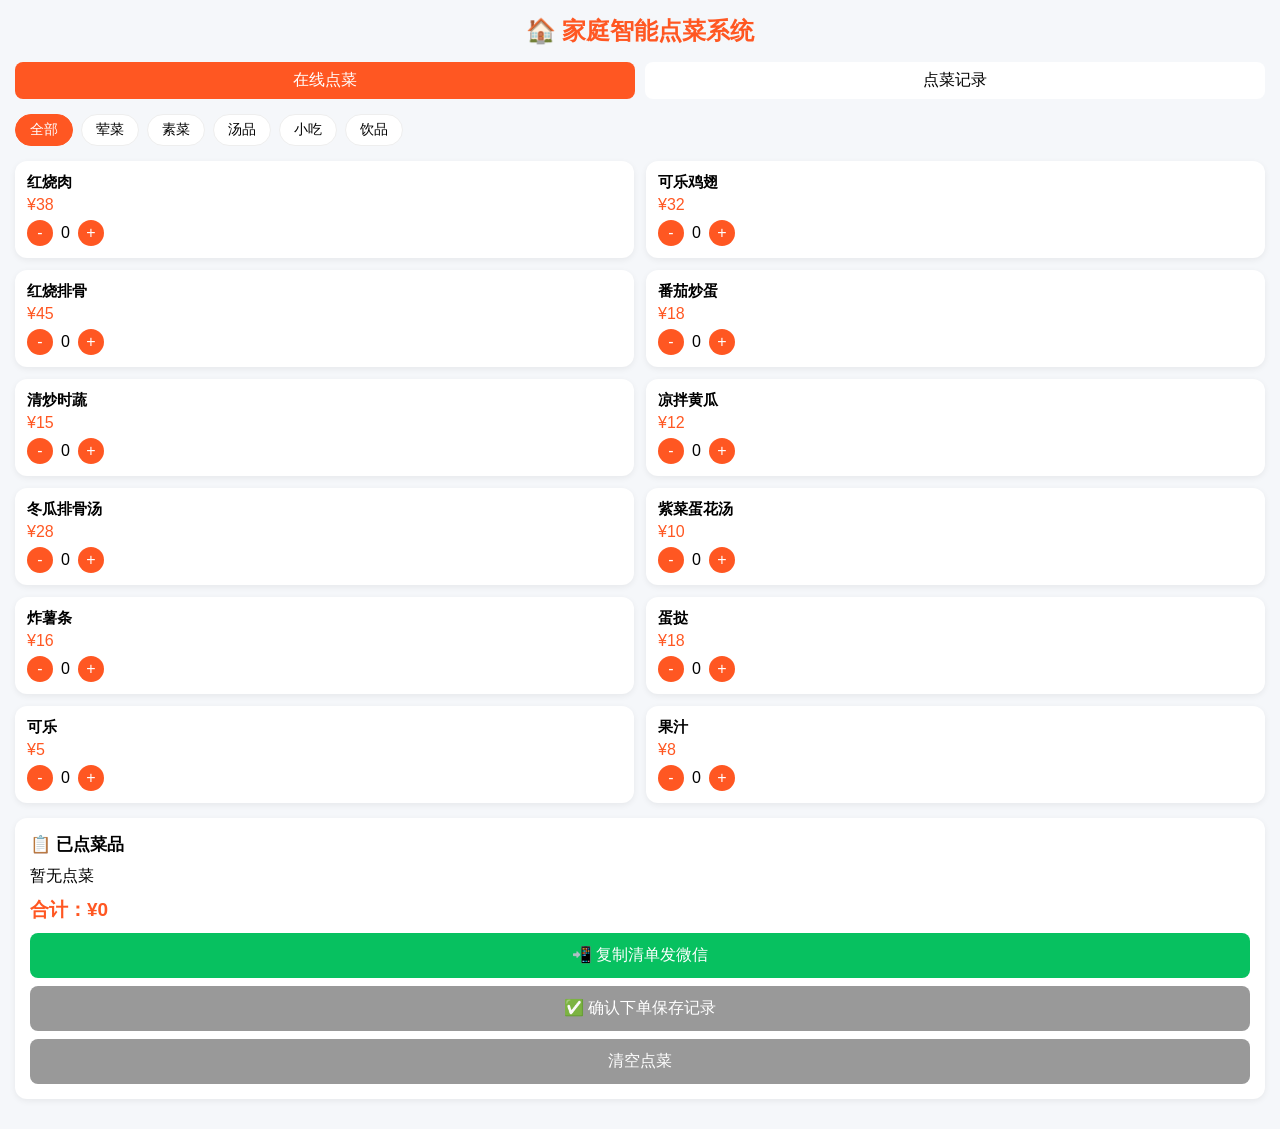
<file: index.html>
<!DOCTYPE html>
<html lang="zh-CN">
<head>
    <meta charset="UTF-8">
    <meta name="viewport" content="width=device-width, initial-scale=1.0">
    <title>家庭智能点菜系统-带记录发微信</title>
    <style>
        *{margin:0;padding:0;box-sizing:border-box;font-family:"微软雅黑",sans-serif;}
        body{background:#f5f7fa;padding:15px;}
        .title{text-align:center;font-size:24px;color:#ff5722;font-weight:bold;margin-bottom:15px;}
        .nav{display:flex;flex-wrap:wrap;gap:8px;margin-bottom:15px;}
        .nav-item{padding:6px 14px;background:#fff;border-radius:20px;border:1px solid #eee;font-size:14px;}
        .nav-item.active{background:#ff5722;color:#fff;border-color:#ff5722;}
        .food-list{display:grid;grid-template-columns:repeat(2,1fr);gap:12px;margin-bottom:15px;}
        .food-item{background:#fff;border-radius:12px;padding:12px;box-shadow:0 2px 6px #00000010;}
        .food-name{font-size:15px;font-weight:bold;margin-bottom:4px;}
        .food-price{color:#ff5722;margin-bottom:6px;}
        .num-box{display:flex;align-items:center;gap:8px;}
        .num-btn{width:26px;height:26px;border-radius:50%;border:none;background:#ff5722;color:#fff;font-size:16px;}
        .order-box,.record-box{background:#fff;border-radius:12px;padding:15px;box-shadow:0 2px 6px #00000010;margin-bottom:15px;}
        .order-title{font-size:17px;font-weight:bold;margin-bottom:10px;}
        .total{font-size:19px;color:#ff5722;font-weight:bold;margin-top:10px;}
        .btn{width:100%;padding:12px;border:none;border-radius:8px;font-size:16px;margin-top:10px;}
        .btn-wechat{background:#07c160;color:#fff;}
        .btn-clear{background:#999;color:#fff;margin-top:8px;}
        .record-item{padding:8px;border-bottom:1px solid #eee;font-size:14px;}
        .tab{display:flex;gap:10px;margin-bottom:15px;}
        .tab-btn{flex:1;text-align:center;padding:8px;background:#fff;border-radius:8px;}
        .tab-btn.active{background:#ff5722;color:#fff;}
        .hide{display:none;}
    </style>
</head>
<body>
    <div class="title">🏠 家庭智能点菜系统</div>

    <!-- 切换标签：点菜 / 点菜记录 -->
    <div class="tab">
        <div class="tab-btn active" onclick="switchTab('order')">在线点菜</div>
        <div class="tab-btn" onclick="switchTab('record')">点菜记录</div>
    </div>

    <!-- 点菜页面 -->
    <div id="orderPage">
        <!-- 分类导航 -->
        <div class="nav">
            <div class="nav-item active" onclick="switchCat('all')">全部</div>
            <div class="nav-item" onclick="switchCat('meat')">荤菜</div>
            <div class="nav-item" onclick="switchCat('veg')">素菜</div>
            <div class="nav-item" onclick="switchCat('soup')">汤品</div>
            <div class="nav-item" onclick="switchCat('snack')">小吃</div>
            <div class="nav-item" onclick="switchCat('drink')">饮品</div>
        </div>

        <!-- 菜品列表 -->
        <div class="food-list" id="foodList"></div>

        <!-- 已点菜单 -->
        <div class="order-box">
            <div class="order-title">📋 已点菜品</div>
            <div id="orderList"></div>
            <div class="total">合计：¥<span id="totalPrice">0</span></div>
            <button class="btn btn-wechat" onclick="copyToWechat()">📲 复制清单发微信</button>
            <button class="btn btn-clear" onclick="submitOrder()">✅ 确认下单保存记录</button>
            <button class="btn btn-clear" onclick="clearCart()">清空点菜</button>
        </div>
    </div>

    <!-- 点菜记录页面 -->
    <div id="recordPage" class="hide">
        <div class="record-box">
            <div class="order-title">📜 历史点菜记录</div>
            <div id="recordList"></div>
            <button class="btn btn-clear" onclick="clearAllRecord()">清空所有记录</button>
        </div>
    </div>

<script>
// 菜品数据 可自行修改增删
const foodData = [
    {name:"红烧肉",price:38,cat:"meat"},
    {name:"可乐鸡翅",price:32,cat:"meat"},
    {name:"红烧排骨",price:45,cat:"meat"},
    {name:"番茄炒蛋",price:18,cat:"veg"},
    {name:"清炒时蔬",price:15,cat:"veg"},
    {name:"凉拌黄瓜",price:12,cat:"veg"},
    {name:"冬瓜排骨汤",price:28,cat:"soup"},
    {name:"紫菜蛋花汤",price:10,cat:"soup"},
    {name:"炸薯条",price:16,cat:"snack"},
    {name:"蛋挞",price:18,cat:"snack"},
    {name:"可乐",price:5,cat:"drink"},
    {name:"果汁",price:8,cat:"drink"}
];

let cart = {};
let nowCat = "all";
let nowTab = "order";

// 初始化读取本地记录
let orderRecord = JSON.parse(localStorage.getItem('familyOrderRecord')) || [];

// 切换标签页
function switchTab(tab){
    nowTab = tab;
    document.querySelectorAll(".tab-btn").forEach(el=>el.classList.remove("active"));
    event.target.classList.add("active");
    if(tab==='order'){
        document.getElementById("orderPage").classList.remove("hide");
        document.getElementById("recordPage").classList.add("hide");
    }else{
        document.getElementById("orderPage").classList.add("hide");
        document.getElementById("recordPage").classList.remove("hide");
        renderRecord();
    }
}

// 渲染菜品
function renderFood(){
    let html = "";
    foodData.forEach((item,idx)=>{
        if(nowCat!=='all' && item.cat!==nowCat) return;
        let num = cart[idx] || 0;
        html += `
        <div class="food-item">
            <div class="food-name">${item.name}</div>
            <div class="food-price">¥${item.price}</div>
            <div class="num-box">
                <button class="num-btn" onclick="changeNum(${idx},-1)">-</button>
                <span>${num}</span>
                <button class="num-btn" onclick="changeNum(${idx},1)">+</button>
            </div>
        </div>
        `;
    });
    document.getElementById("foodList").innerHTML = html;
}

// 修改数量
function changeNum(idx,step){
    if(!cart[idx]) cart[idx] = 0;
    cart[idx] += step;
    if(cart[idx]<0) cart[idx] = 0;
    renderFood();
    renderOrder();
}

// 渲染订单
function renderOrder(){
    let orderHtml = "";
    let total = 0;
    for(let idx in cart){
        let num = cart[idx];
        if(num<=0) continue;
        let item = foodData[idx];
        let sum = item.price * num;
        total += sum;
        orderHtml += `<div>${item.name} × ${num} = ¥${sum}</div>`;
    }
    document.getElementById("orderList").innerHTML = orderHtml || "暂无点菜";
    document.getElementById("totalPrice").innerText = total;
}

// 切换分类
function switchCat(cat){
    nowCat = cat;
    document.querySelectorAll(".nav-item").forEach(el=>el.classList.remove("active"));
    event.target.classList.add("active");
    renderFood();
}

// 生成微信清单文本
function getOrderText(){
    let text = "🏠 家庭点菜清单：\n";
    let total = 0;
    for(let idx in cart){
        let num = cart[idx];
        if(num<=0) continue;
        let item = foodData[idx];
        let sum = item.price * num;
        total += sum;
        text += `${item.name} × ${num}  ¥${sum}\n`;
    }
    text += `\n合计总价：¥${total}`;
    return text;
}

// 复制清单发微信
function copyToWechat(){
    let text = getOrderText();
    // 复制到剪贴板
    navigator.clipboard.writeText(text).then(()=>{
        alert("✅ 已复制点菜清单！打开微信粘贴发送即可");
    }).catch(()=>{
        // 兼容低端手机
        alert("请手动复制以下内容：\n"+text);
    });
}

// 确认下单 保存到历史记录
function submitOrder(){
    let hasFood = false;
    for(let idx in cart){
        if(cart[idx]>0) hasFood = true;
    }
    if(!hasFood){
        alert("请先点菜再确认下单");
        return;
    }
    let time = new Date().toLocaleString();
    let record = {
        time: time,
        content: getOrderText()
    };
    orderRecord.unshift(record);
    // 保存到本地
    localStorage.setItem('familyOrderRecord',JSON.stringify(orderRecord));
    alert("✅ 下单成功！已保存到点菜记录");
    // 清空当前点菜
    cart = {};
    renderFood();
    renderOrder();
}

// 渲染历史记录
function renderRecord(){
    let html = "";
    if(orderRecord.length===0){
        html = "<div class='record-item'>暂无点菜记录</div>";
    }else{
        orderRecord.forEach((item,index)=>{
            html += `
            <div class="record-item">
                <div>🕒 ${item.time}</div>
                <div>${item.content}</div>
            </div>
            `;
        });
    }
    document.getElementById("recordList").innerHTML = html;
}

// 清空当前点菜
function clearCart(){
    cart = {};
    renderFood();
    renderOrder();
}

// 清空所有记录
function clearAllRecord(){
    if(confirm("确定要清空所有历史点菜记录吗？")){
        orderRecord = [];
        localStorage.removeItem('familyOrderRecord');
        renderRecord();
    }
}

// 初始化
renderFood();
renderOrder();
</script>
</body>
</html>
</file>
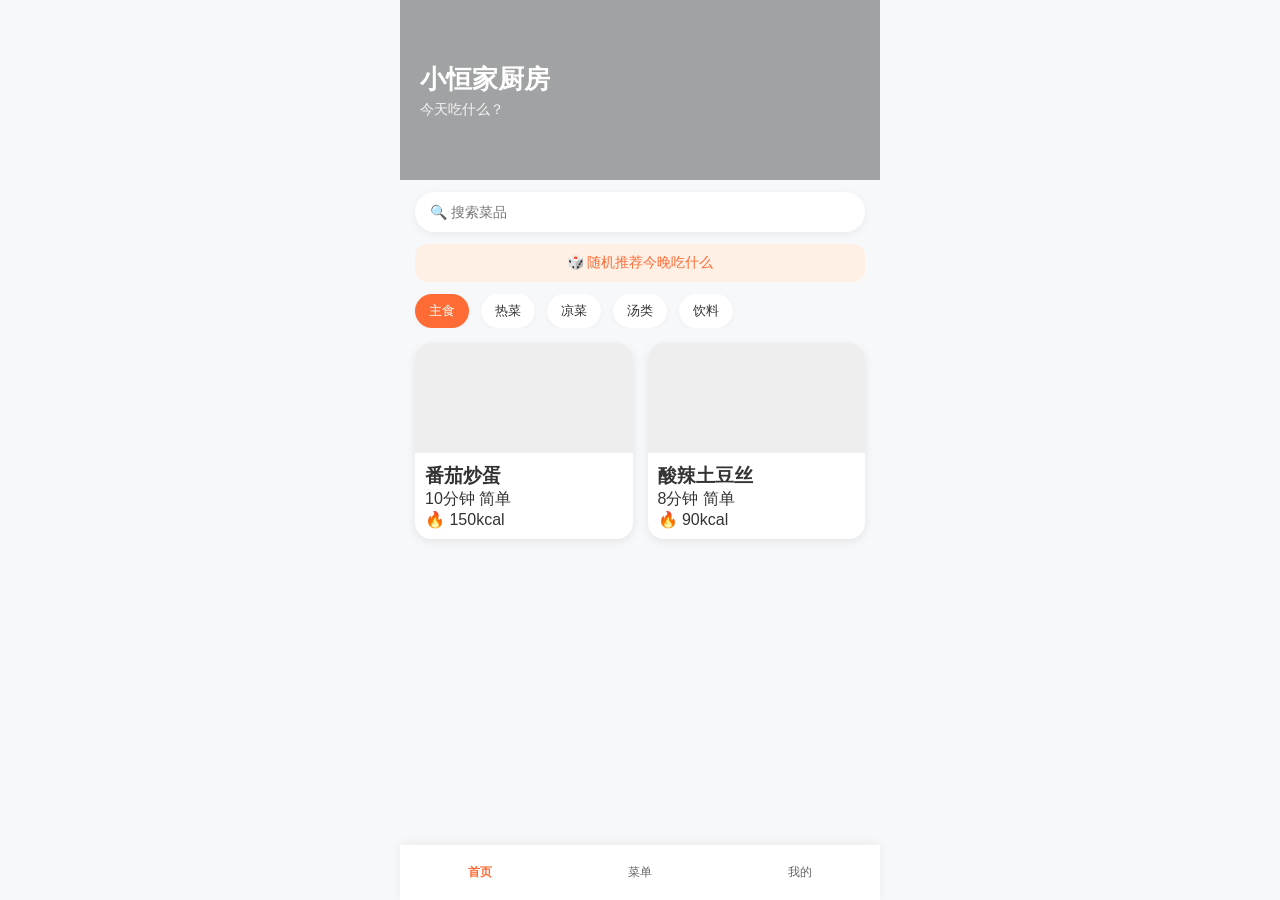
<file: 新建文件夹 (2)/index.html>
<!DOCTYPE html>
<html lang="zh-CN">
<head>
  <meta charset="UTF-8">
  <meta name="viewport" content="width=device-width, initial-scale=1.0, maximum-scale=1.0,user-scalable=no">
  <title>家庭点菜系统</title>
  <link rel="stylesheet" href="style.css">
</head>
<body>

<!-- 页面容器 -->
<div id="app" class="app">

  <!-- 首页 -->
  <div id="page-home" class="page active">
    <div class="banner" id="banner">
      <div class="banner-overlay"></div>
      <div class="banner-text">
        <h1 id="system-name">小恒家厨房</h1>
        <p>今天吃什么？</p>
      </div>
    </div>

    <div class="search-bar">
      <input type="text" id="search-input" placeholder="🔍 搜索菜品" oninput="searchFood()">
    </div>

    <div class="random-btn" onclick="randomFood()">
      🎲 随机推荐今晚吃什么
    </div>

    <div class="category-tabs">
      <div class="tab active" onclick="switchTab(0)">主食</div>
      <div class="tab" onclick="switchTab(1)">热菜</div>
      <div class="tab" onclick="switchTab(2)">凉菜</div>
      <div class="tab" onclick="switchTab(3)">汤类</div>
      <div class="tab" onclick="switchTab(4)">饮料</div>
    </div>

    <div class="food-list" id="food-list"></div>
  </div>

  <!-- 菜品详情 -->
  <div id="page-detail" class="page">
    <div class="back" onclick="goPage('home')">← 返回</div>
    <div class="detail-image" id="detail-image"></div>
    <div class="detail-card">
      <h2 id="detail-name"></h2>
      <div class="detail-info">
        <span>⏱ 时间：<span id="detail-time"></span> 分钟</span>
        <span>📊 难度：<span id="detail-diff"></span></span>
        <span>🔥 热量：<span id="detail-cal"></span></span>
      </div>
      <p id="detail-desc" class="detail-desc"></p>
    </div>

    <div class="detail-card">
      <h3>食材用料</h3>
      <div id="detail-ing"></div>
    </div>

    <div class="detail-card">
      <h3>制作步骤</h3>
      <div id="detail-steps"></div>
    </div>

    <div class="btn-group">
      <button class="btn primary" onclick="addMenu()">加入今日菜单</button>
      <button class="btn outline" onclick="showShopping()">生成买菜清单</button>
    </div>
  </div>

  <!-- 我的菜单 -->
  <div id="page-menu" class="page">
    <div class="back" onclick="goPage('home')">← 返回</div>
    <h2 class="page-title">今日菜单</h2>
    <div class="menu-btn-group">
      <button class="btn small" onclick="clearMenu()">清空菜单</button>
      <button class="btn small primary" onclick="cookOrder()">做饭顺序</button>
      <button class="btn small outline" onclick="showShopping()">买菜清单</button>
    </div>
    <div id="menu-list" class="menu-list"></div>
  </div>

  <!-- 我的页面 -->
  <div id="page-mine" class="page">
    <div class="user-card">
      <div class="avatar" id="avatar" onclick="changeAvatar()"></div>
      <h3 id="mine-name"></h3>
      <p>已收藏：<span id="collect-count">0</span> 个</p>
      <p>自定义菜品：<span id="custom-count">0</span> 个</p>
    </div>

    <div class="menu-item" onclick="goPage('setting')">系统设置</div>
    <div class="menu-item" onclick="goPage('admin')">厨房管理后台</div>
  </div>

  <!-- 设置 -->
  <div id="page-setting" class="page">
    <div class="back" onclick="goPage('mine')">← 返回</div>
    <h2 class="page-title">系统设置</h2>
    <div class="form-item">
      <label>系统名称</label>
      <input type="text" id="set-name" placeholder="例如：小恒家厨房">
    </div>
    <button class="btn primary" onclick="saveSetting()">保存设置</button>
  </div>

  <!-- 管理后台 -->
  <div id="page-admin" class="page">
    <div class="back" onclick="goPage('mine')">← 返回</div>
    <h2 class="page-title">厨房管理后台</h2>
    <div class="form-item">
      <label>菜品名称</label>
      <input type="text" id="add-name">
    </div>
    <div class="form-item">
      <label>分类（主食/热菜/凉菜/汤类/饮料）</label>
      <input type="text" id="add-cate">
    </div>
    <div class="form-item">
      <label>制作时间（分钟）</label>
      <input type="number" id="add-time">
    </div>
    <div class="form-item">
      <label>食材（用逗号分隔）</label>
      <input type="text" id="add-ing" placeholder="西红柿2个,鸡蛋3个">
    </div>
    <button class="btn primary" onclick="addCustomFood()">添加菜品</button>
  </div>

  <!-- 底部导航 -->
  <div class="tabbar">
    <div class="tab-item active" onclick="goPage('home')">
      <span>首页</span>
    </div>
    <div class="tab-item" onclick="goPage('menu')">
      <span>菜单</span>
    </div>
    <div class="tab-item" onclick="goPage('mine')">
      <span>我的</span>
    </div>
  </div>

</div>

<script src="app.js"></script>
</body>
</html>
</file>
<file: 新建文件夹 (2)/style.css>
* {
  margin: 0;
  padding: 0;
  box-sizing: border-box;
  font-family: -apple-system, BlinkMacSystemFont, "Segoe UI", Roboto, sans-serif;
}

body {
  background: #f7f8fa;
  color: #333;
}

.app {
  max-width: 480px;
  margin: 0 auto;
  min-height: 100vh;
  position: relative;
  padding-bottom: 60px;
}

.page {
  display: none;
  animation: fadeIn 0.3s ease forwards;
}

.page.active {
  display: block;
}

@keyframes fadeIn {
  from { opacity: 0; transform: translateY(10px); }
  to { opacity: 1; transform: translateY(0); }
}

/* Banner */
.banner {
  height: 180px;
  background: url('https://picsum.photos/800/400') center/cover;
  position: relative;
  color: white;
  display: flex;
  align-items: center;
  padding: 0 20px;
}
.banner-overlay {
  position: absolute;
  top:0;left:0;right:0;bottom:0;
  background: rgba(0,0,0,0.35);
}
.banner-text {
  position: relative;
  z-index: 2;
}
.banner h1 {
  font-size: 26px;
  margin-bottom: 4px;
}
.banner p {
  font-size: 14px;
  opacity: 0.9;
}

/* 搜索 */
.search-bar {
  padding: 12px 15px;
}
.search-bar input {
  width: 100%;
  padding: 12px 15px;
  border-radius: 30px;
  border: none;
  background: white;
  box-shadow: 0 2px 8px rgba(0,0,0,0.06);
  font-size: 14px;
}

/* 随机推荐 */
.random-btn {
  background: #fff0e6;
  color: #ff6b35;
  margin: 0 15px 12px;
  padding: 10px;
  text-align: center;
  border-radius: 12px;
  font-size: 14px;
}

/* 分类 */
.category-tabs {
  display: flex;
  padding: 0 15px;
  gap: 12px;
  overflow-x: auto;
  margin-bottom: 15px;
}
.tab {
  padding: 8px 14px;
  background: white;
  border-radius: 20px;
  font-size: 13px;
  white-space: nowrap;
  box-shadow: 0 1px 4px rgba(0,0,0,0.05);
}
.tab.active {
  background: #ff6b35;
  color: white;
}

/* 菜品列表 */
.food-list {
  display: grid;
  grid-template-columns: 1fr 1fr;
  gap: 15px;
  padding: 0 15px 20px;
}
.food-card {
  background: white;
  border-radius: 16px;
  overflow: hidden;
  box-shadow: 0 3px 10px rgba(0,0,0,0.08);
}
.food-img {
  width: 100%;
  height: 110px;
  object-fit: cover;
}
.food-info {
  padding: 10px;
}
.food-name {
  font-size: 15px;
  font-weight: 500;
  margin-bottom: 4px;
}
.food-tag {
  font-size: 11px;
  color: #999;
  display: flex;
  gap: 6px;
}

/* 详情 */
.back {
  padding: 15px;
  font-size: 16px;
  font-weight: bold;
}
.detail-image {
  height: 220px;
  background: center/cover;
}
.detail-card {
  background: white;
  margin: 15px;
  border-radius: 16px;
  padding: 18px;
  box-shadow: 0 2px 10px rgba(0,0,0,0.06);
}
.detail-card h2 {
  font-size: 20px;
  margin-bottom: 10px;
}
.detail-info {
  display: flex;
  gap: 12px;
  font-size: 12px;
  color: #666;
  margin-bottom: 10px;
}
.detail-desc {
  font-size: 14px;
  color: #666;
}
.ing-item {
  padding: 6px 0;
  font-size: 14px;
  display: flex;
  justify-content: space-between;
}
.step-item {
  padding: 6px 0;
  font-size: 14px;
}

/* 按钮 */
.btn-group {
  padding: 0 15px 20px;
  display: flex;
  gap: 10px;
}
.btn {
  flex: 1;
  padding: 14px;
  border-radius: 30px;
  border: none;
  font-size: 15px;
  text-align: center;
}
.btn.primary {
  background: #ff6b35;
  color: white;
}
.btn.outline {
  background: transparent;
  border: 1px solid #ff6b35;
  color: #ff6b35;
}
.btn.small {
  flex: none;
  padding: 8px 14px;
  font-size: 13px;
}

/* 菜单 */
.page-title {
  padding: 0 15px 10px;
  font-size: 18px;
}
.menu-list {
  padding: 0 15px;
}
.menu-item {
  background: white;
  padding: 15px;
  border-radius: 12px;
  margin-bottom: 10px;
  display: flex;
  justify-content: space-between;
  align-items: center;
}
.menu-btn-group {
  display: flex;
  gap: 10px;
  padding: 0 15px 15px;
}

/* 我的 */
.user-card {
  background: white;
  margin: 15px;
  border-radius: 16px;
  padding: 25px 20px;
  text-align: center;
}
.avatar {
  width: 80px;
  height: 80px;
  border-radius: 50%;
  background: url('https://picsum.photos/200/200') center/cover;
  margin: 0 auto 15px;
}
.user-card h3 {
  font-size: 18px;
  margin-bottom: 8px;
}
.user-card p {
  font-size: 13px;
  color: #666;
  margin: 4px 0;
}

/* 表单 */
.form-item {
  margin: 0 15px 15px;
}
.form-item label {
  display: block;
  font-size: 14px;
  margin-bottom: 6px;
  color: #666;
}
.form-item input {
  width: 100%;
  padding: 12px;
  border-radius: 10px;
  border: 1px solid #eee;
  font-size: 14px;
}

/* 底部导航 */
.tabbar {
  position: fixed;
  bottom: 0;
  left: 50%;
  transform: translateX(-50%);
  width: 100%;
  max-width: 480px;
  height: 55px;
  background: white;
  display: flex;
  align-items: center;
  justify-content: space-around;
  box-shadow: 0 -2px 10px rgba(0,0,0,0.05);
}
.tab-item {
  font-size: 12px;
  color: #666;
}
.tab-item.active {
  color: #ff6b35;
  font-weight: bold;
}
</file>
